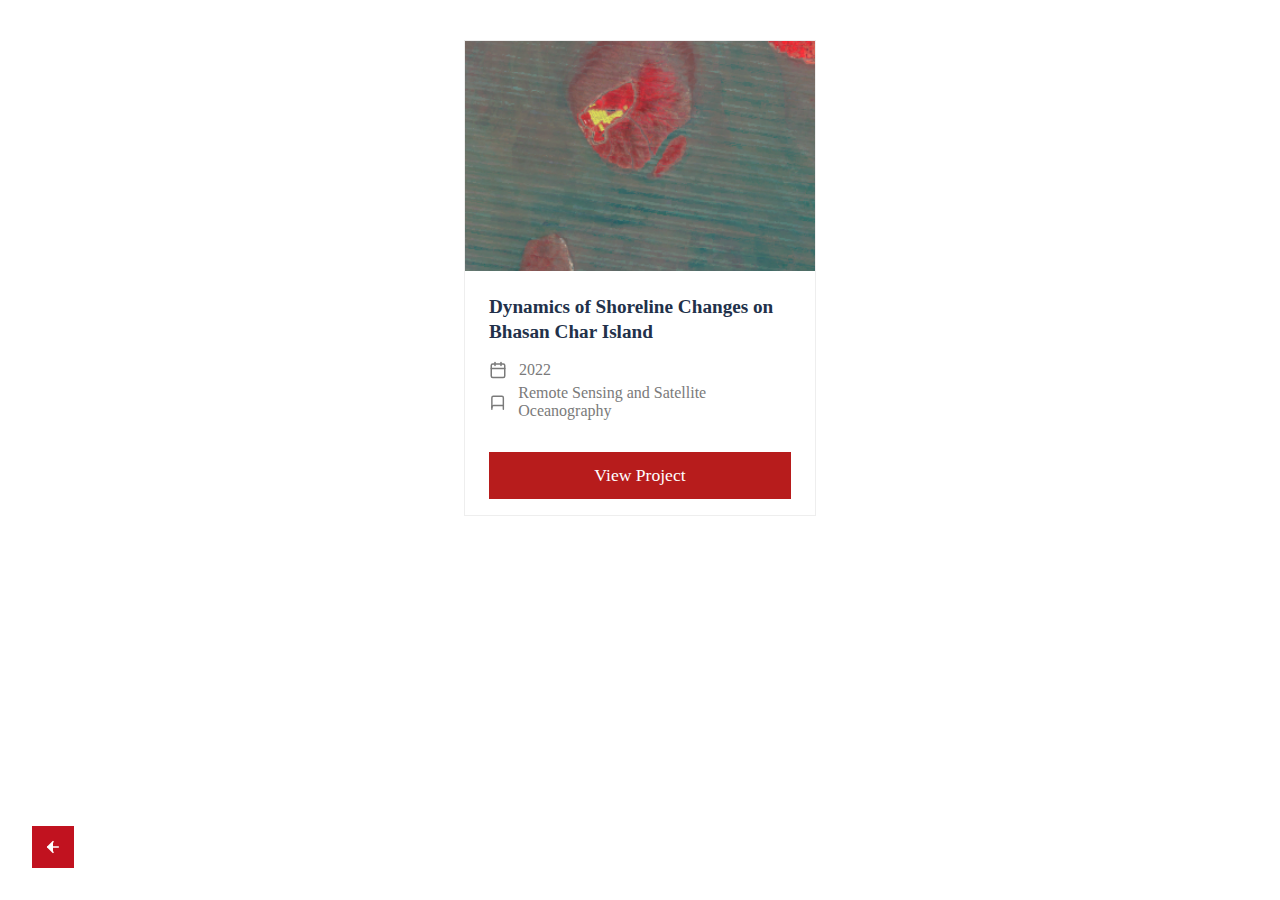
<file: Academic Project/academic_project.html>
<!DOCTYPE html>
<html lang="en">
<head>
  <meta charset="UTF-8">
  <meta name="viewport" content="width=device-width, initial-scale=1.0">
  <title>Academic Projects</title>
  <link rel="stylesheet" href="academic_project.css">
</head>
<body>
  <a href="../index.html" class="back-button" aria-label="Back to Portfolio">
    <svg xmlns="http://www.w3.org/2000/svg" width="24" height="24" viewBox="0 0 24 24" fill="none" stroke="currentColor" stroke-width="2" stroke-linecap="round" stroke-linejoin="round" style="color: white;">
      <line x1="19" y1="12" x2="5" y2="12"></line>
      <polyline points="12 19 5 12 12 5"></polyline>
    </svg>
  </a>
  <div class="project-cards-container">
    <div class="project-card">
      <div class="project-image">
        <img src="../project-reports/images/cloud free composte image.png" alt="Project 1">
      </div>
      <div class="project-content">
        <h3 class="project-title">Dynamics of Shoreline Changes on Bhasan Char Island</h3>
        <div class="project-footer">
          <div class="project-meta">
            <span class="project-year">
              <svg xmlns="http://www.w3.org/2000/svg" width="18" height="18" viewBox="0 0 24 24" fill="none" stroke="currentColor" stroke-width="2" stroke-linecap="round" stroke-linejoin="round" style="vertical-align:middle;margin-right:4px;"><rect x="3" y="4" width="18" height="18" rx="2" ry="2"></rect><line x1="16" y1="2" x2="16" y2="6"></line><line x1="8" y1="2" x2="8" y2="6"></line><line x1="3" y1="10" x2="21" y2="10"></line></svg>
              2022
            </span>
            <span class="project-category">
              <svg xmlns="http://www.w3.org/2000/svg" width="18" height="18" viewBox="0 0 24 24" fill="none" stroke="currentColor" stroke-width="2" stroke-linecap="round" stroke-linejoin="round" style="vertical-align:middle;margin-right:4px;"><path d="M4 19.5A2.5 2.5 0 0 1 6.5 17H20"></path><path d="M20 22V6a2 2 0 0 0-2-2H6a2 2 0 0 0-2 2v16"></path></svg>
              Remote Sensing and Satellite Oceanography
            </span>
          </div>
          <a href="#" class="btn-view">View Project</a>
        </div>
      </div>
    </div>
    <!--
    <div class="project-card">
      <div class="project-image">
        <img src="../images/Project preview images/2.webp" alt="Project 2">
      </div>
      <div class="project-content">
        <h3 class="project-title">Another Interesting Project</h3>
        <div class="project-footer">
          <div class="project-meta">
            <span class="project-year">
              <svg xmlns="http://www.w3.org/2000/svg" width="18" height="18" viewBox="0 0 24 24" fill="none" stroke="currentColor" stroke-width="2" stroke-linecap="round" stroke-linejoin="round" style="vertical-align:middle;margin-right:4px;"><rect x="3" y="4" width="18" height="18" rx="2" ry="2"></rect><line x1="16" y1="2" x2="16" y2="6"></line><line x1="8" y1="2" x2="8" y2="6"></line><line x1="3" y1="10" x2="21" y2="10"></line></svg>
              2022
            </span>
            <span class="project-category">
              <svg xmlns="http://www.w3.org/2000/svg" width="18" height="18" viewBox="0 0 24 24" fill="none" stroke="currentColor" stroke-width="2" stroke-linecap="round" stroke-linejoin="round" style="vertical-align:middle;margin-right:4px;"><path d="M4 19.5A2.5 2.5 0 0 1 6.5 17H20"></path><path d="M20 22V6a2 2 0 0 0-2-2H6a2 2 0 0 0-2 2v16"></path></svg>
              Remote Sensing and Satellite Oceanography
            </span>
          </div>
          <a href="#" class="btn-view">View Project</a>
        </div>
      </div>
    </div>
    -->
  </div>
  <script src="academic_project.js"></script>
</body>
</html>
</file>
<file: Academic Project/academic_project.css>
.project-cards-container {
  display: flex;
  gap: 2rem;
  justify-content: center;
  align-items: stretch;
  padding: 2rem;
  /* background: #fafafa; */
}

.project-card {
  background: #fff;
  /* border-radius: 8px; */
  /* box-shadow: 0 2px 8px rgba(0,0,0,0.08); */
  overflow: hidden;
  width: 350px;
  display: flex;
  flex-direction: column;
  justify-content: space-between;
  border: 1px solid #eee;
}

.project-image img {
  width: 100%;
  height: 230px;
  object-fit: cover;
  display: block;
}

.project-content {
  padding: 1.5rem 1.5rem 1rem 1.5rem;
  flex: 1 1 auto;
  display: flex;
  flex-direction: column;
  justify-content: flex-end;
}

.project-title {
  font-family: 'Merriweather', serif;
  font-size: 1.2rem;
  font-weight: 700;
  margin: 0 0 1rem 0;
  color: #22314a;
  line-height: 1.3;
}

.project-footer {
  display: flex;
  flex-direction: column;
  gap: 0.8rem;
  margin-top: auto;
}

.project-meta {
  display: flex;
  flex-direction: column;
  gap: 0.3rem;
  margin-bottom: 0;
  color: #7a7a7a;
  font-size: 1rem;
}

.project-year, .project-category {
  display: flex;
  align-items: center;
  gap: 0.5em;
}

.icon-clock::before {
  content: '\23F0'; /* Unicode for clock emoji */
  font-size: 1.1em;
  margin-right: 0.3em;
}

.icon-category::before {
  content: '\1F4D6'; /* Unicode for book emoji */
  font-size: 1.1em;
  margin-right: 0.3em;
}

.btn-view {
  display: block;
  width: 100%;
  background: #b71c1c;
  color: #fff;
  text-align: center;
  padding-top: 0.75em;
  padding-bottom: 0.75em;
  padding-left: 0;
  padding-right: 0;
  border-radius: 0 !important;
  font-size: 1.1rem;
  font-weight: 500;
  text-decoration: none;
  margin-top: 1.2rem;
  transition: background 0.2s;
  border: none;
  cursor: pointer;
}

.btn-view:hover {
  background: #a31515;
}

@media (max-width: 900px) {
  .project-cards-container {
    flex-direction: column;
    align-items: center;
    gap: 2rem;
  }
  .project-card {
    width: 95vw;
    max-width: 400px;
  }
}

.back-button {
    position: fixed;
    bottom: 2rem;
    left: 2rem;
    width: 2.4rem;
    height: 2.4rem;
    background: #C1121F;
    color: #fff;
    border: 2px solid #C1121F;
    border-radius: 0;
    display: flex;
    align-items: center;
    justify-content: center;
    text-decoration: none;
    transition: background 0.3s;
    z-index: 100;
    outline: none;
}

.back-button:hover, .back-button:focus {
    background: #a00;
}

.back-button svg {
    width: 18px;
    height: 18px;
    fill: #fff;
    stroke: #fff;
    stroke-width: 2.2;
}

@media screen and (max-width: 768px) {
    .back-button {
        display: none;
    }
}
</file>
